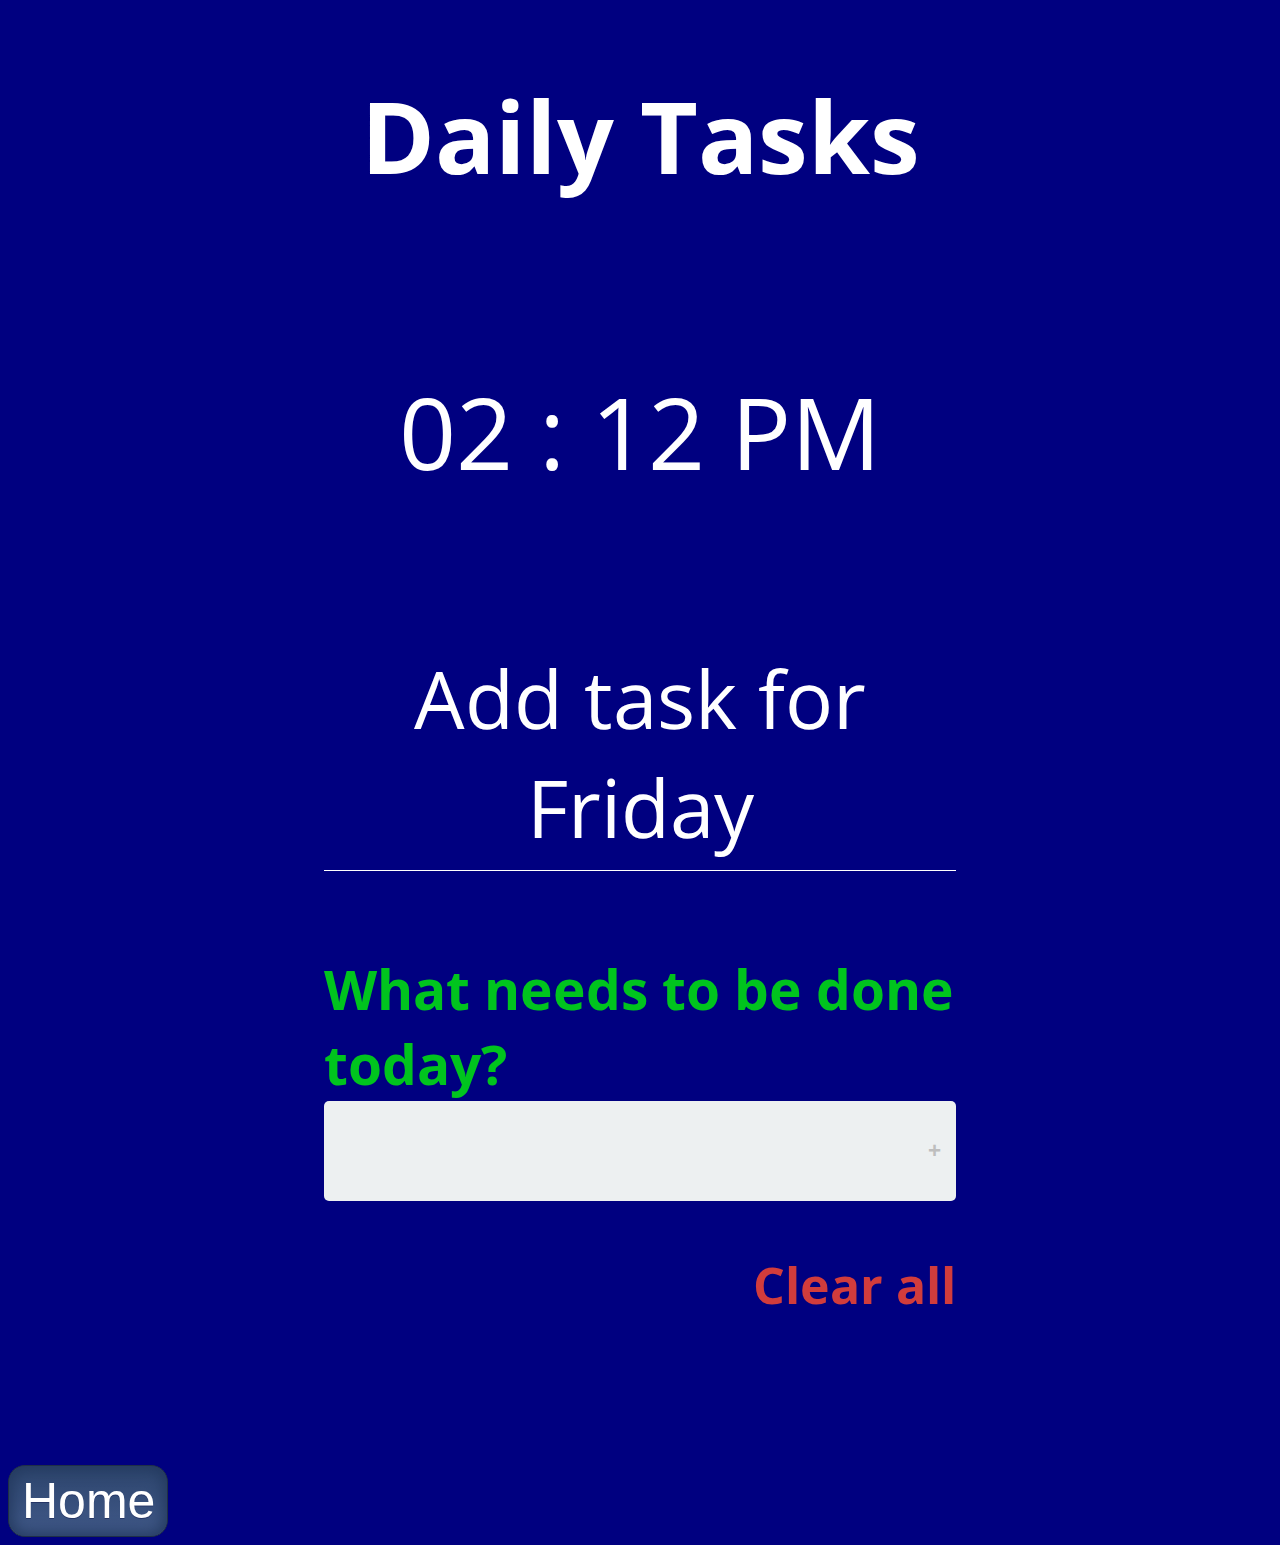
<file: dailytasks.html>
<!DOCTYPE html>
<html lang="en" >
<head>
  <meta charset="UTF-8">
  <title>Daily Tasks</title>

  <link rel='stylesheet' href='https://cdnjs.cloudflare.com/ajax/libs/font-awesome/4.7.0/css/font-awesome.css'>

      <link rel="stylesheet" href="css/dailytasks.css">
</head>
<body>
<div class ="mainhead">
<h1 class= "mainheading1"> Daily Tasks </h1>
</div>
  <html lang="en">
<head>
    <meta charset="utf-8">
</head>
<body>
  <div class="wrapper">
    <header>
      <div class="clockDiv">
        <h1 class="clock"></h1>
        <p class="date"></p>
      </div>
    </header>
    <div class="main-form">
			<label class=" labeltop ">What needs to be done today? </label>
      <form class="form-input">
				<input type="text" name="input">
        <button type="submit">+</button>
      </form>
      <p class="clear-button">Clear all</p>
    </div>
    <div class="main">
      <ul class="list">
      </ul>
    </div>
  </div>
  <script src="js/dailyalerts.js"></script>
</body>
</html>

<a href="index.html" class="myButton" >Home</a>
</body>
</html>
</file>
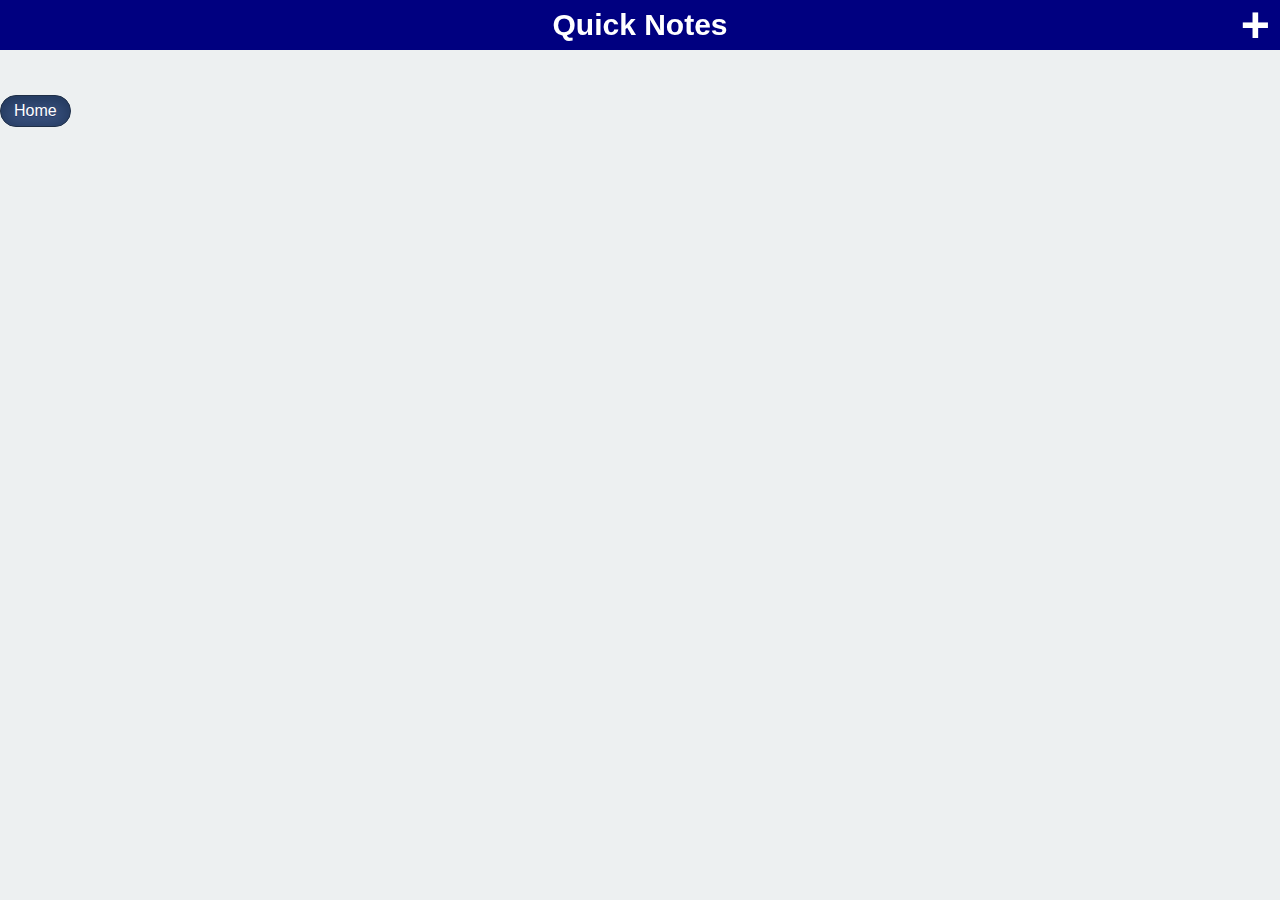
<file: Quicknotes.html>
<!doctype html>
<html lang="en" >
<html>
<head>
  <meta charset="utf-8">
  <meta name="viewport" content="width=device-width, initial-scale=1">
  <link rel="stylesheet" href="css/mainpagestyle.css">
  <link rel="stylesheet" href="css/Quicknote.css">

  <title>To do List app/Quick Notes</title>
</head>

<body>

<!--
This creates the top bar with the #add-note-btn
which can be clicked to generate the add new note screen
-->
<div class="top-bar">
  <h1>Quick Notes</h1>
  <div id="add-note-btn">+</div>
</div>

<!-- Path to go back to home page -->

<a href="index.html" class="myButton" >Home</a>
</div>
		                 <!-- JavaScript -->
<script src="js/Quicknote.js"></script>
</body>
</html>
</file>
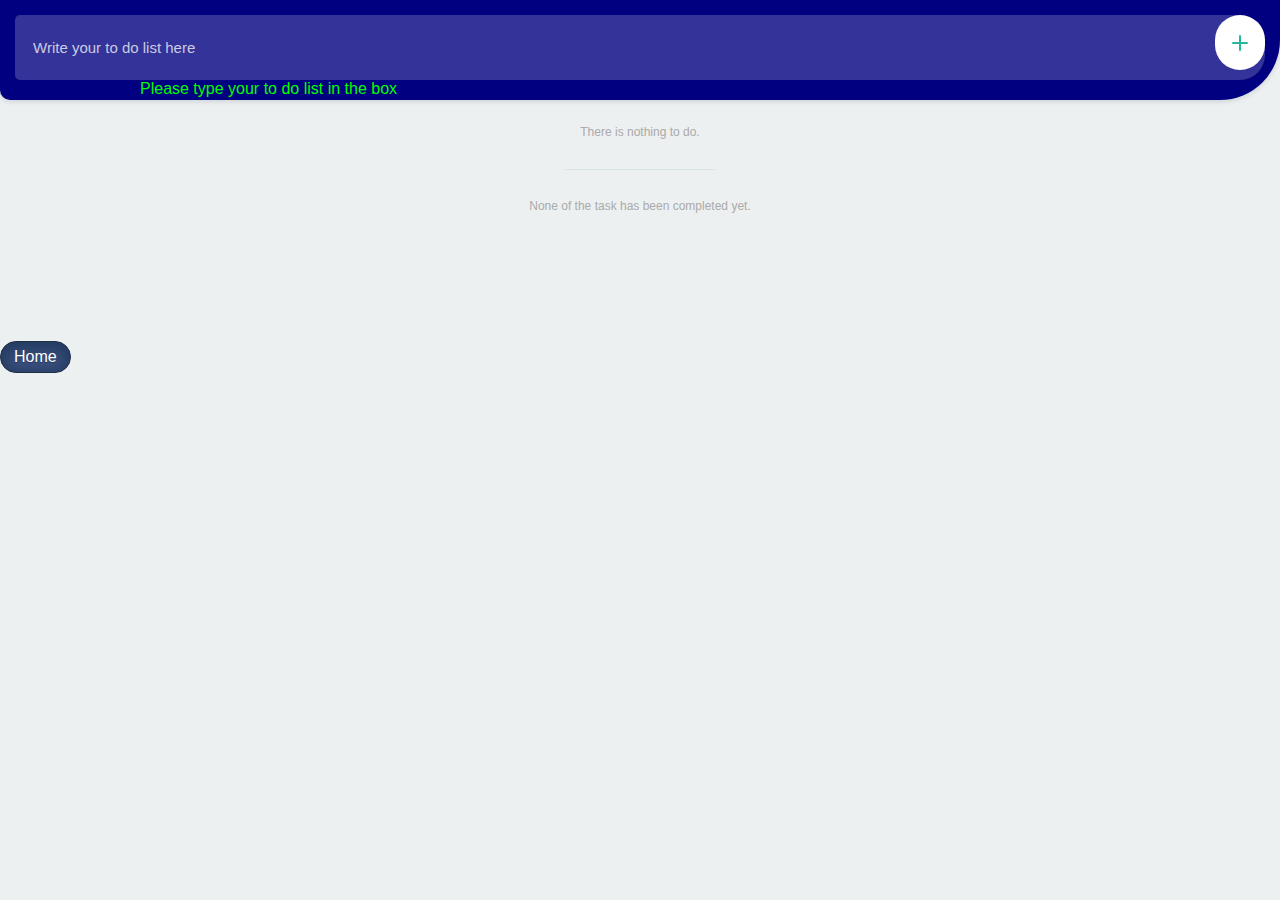
<file: Todolist.html>
<!DOCTYPE html>
<html>
<head>
                         <!-- tags -->
<meta charset="utf-8">

<meta name="viewport" content="width=device-width, initial-scale=1, user-scalable=no">


<title>To do List app</title>

	                     <!-- Stylesheets -->

<link rel="stylesheet" type="text/css" href="css/todoliststyle.css">

</head>
                         <!-- To do -->
<body>

<header>
<input type="text" placeholder="Write your to do list here" id="item">
													<!--Label -->
<label for="text"> Please type your to do list in the box</label>

<button id="add">
                        <!-- svg of add button -->
<svg version="1.1" xmlns="http://www.w3.org/2000/svg" xmlns:xlink="http://www.w3.org/1999/xlink" x="0px" y="0px"viewBox="0 0 16 16" style="enable-background:new 0 0 16 16;" xml:space="preserve"><g><path class="fill" d="M16,8c0,0.5-0.5,1-1,1H9v6c0,0.5-0.5,1-1,1s-1-0.5-1-1V9H1C0.5,9,0,8.5,0,8s0.5-1,1-1h6V1c0-0.5,0.5-1,1-1s1,0.5,1,1v6h6C15.5,7,16,7.5,16,8z"/></g></svg>
</button>
</header>

<div class="container">
	                     <!-- Class and id of uncompleted task-->

<ul class="todo" id="todo"></ul>

			             <!-- Class and id of Completed tasks -->

<ul class="todo" id="completed"></ul>

                         <!-- Path to go back to home page -->

<a href="index.html" class="myButton" >Home</a>
</div>
		                 <!-- JavaScript -->

<script src="js/todolist.js"></script>
</body>
</html>
</file>
<file: css/dailytasks.css>
@import url('https://fonts.googleapis.com/css?family=Open+Sans');

* {
  box-sizing: border-box;
}

body {
  font-family: 'Open Sans', sans-serif;
  background-color: #000080;
  background-size: cover;
}

.wrapper {
  margin: auto;
  width: 80px;
  height:100%;
}

header {
  text-align: center;
  margin-bottom: 30px;
}

.clock {
  font-weight: normal;
  font-size: 60px;
  color: White;
  margin-bottom: 0;
  height:200px;
  font-size: 100px;
}

.date {
  color: White;
  font-size: 80px;
  padding-bottom: 9px;
  border-bottom: 1px solid;
}

.main-form {
  margin: auto;
  margin-top: 20px;
  color: rgb(209, 60, 60);
  font-weight: bold;
  overflow: hidden;
}

form {
  display: flex;
}

form input[type="text"] {
  padding: 12px;
  width: 100%;
  height:100px;
  font-size: 50px;
  outline: none;
  border: none;
  border-radius: 5px 0 0 5px;
  flex: 90%;
  background: #edf0f1;
}

form button {
  border-radius: 0 5px 5px 0;
  border: none;
  background: #edf0f1;
  color: #BEBEBE;
  font-size: 1.4em;
  font-weight: bold;
  padding-right: 15px;
  padding-left: 15px;
}

.clear-button {
  float: right;
  margin-bottom: 0;
  font-weight: bold;
  font-size:50px;
}
.mainhead {
	text-align:center;
	font-size:50px;
	color: White;
}
.clear-button:hover {
  cursor: pointer;
}

ul {
  margin: auto;
  margin-top: 20px;
  padding: 0;
  display: flex;
  flex-direction: column;
  font-size:50px;
}

ul li {
  list-style: none;
  background: #EFF6E0;
  font-size: 1.1em;
  padding-top: 10px;
  padding-bottom: 10px;
  border-left: 8px solid #AEC3B0;
  word-break: break-all;
  display: flex;
  align-items: center;
  margin-bottom: 10px;
  border-radius: 5px;
}

li span {
  padding-left: 10px;
  padding-right: 10px;
  flex: 1;
}

li input[type="checkbox"] {
  margin-left: 10px;
  margin-right: 0;
  -ms-transform: scale(3); /* IE */
  -moz-transform: scale(3); /* FF */
  -webkit-transform: scale(3); /* Safari and Chrome */
  -o-transform: scale(3); /* Opera */
  padding: 10px;
}
.remove {
  border: none;
  background: #EFF6E0;
  font-size: 1.2em;
  font-weight: bold;
  color: #BEBEBE;
  margin-right: 10px;
}

form button:hover,
.remove:hover {
  cursor: pointer;
  color: #808080;
}

.checked {
  border-left: 12px solid #124559;
  opacity: .8;
}

.checked span {
  text-decoration: line-through;
  color: #124559;
}

/* Media Queries */
@media (min-width: 750px) {
  .wrapper {
    width: 90%;
  }
}

@media (min-width: 1024px) {
  .wrapper {
    width: 85%;
  }
}

@media (min-width: 1240px) {
  .wrapper {
    width: 50%;
    margin-top: 160px;
  }

  #main-form {
    margin-top: 80px;
  }
}

@media (min-width: 1500px) {
  .wrapper {
    width: 25%;
  }
}
.myButton {
	box-shadow:inset 0px 0px 15px 3px #23395e;
	background:-webkit-gradient(linear, left top, left bottom, color-stop(0.05, #2e466e), color-stop(1, #415989));
	background:-moz-linear-gradient(top, #2e466e 5%, #415989 100%);
	background:-webkit-linear-gradient(top, #2e466e 5%, #415989 100%);
	background:-o-linear-gradient(top, #2e466e 5%, #415989 100%);
	background:-ms-linear-gradient(top, #2e466e 5%, #415989 100%);
	background:linear-gradient(to bottom, #2e466e 5%, #415989 100%);
	filter:progid:DXImageTransform.Microsoft.gradient(startColorstr='#2e466e', endColorstr='#415989',GradientType=0);
	background-color:#2e466e;
	border-radius:17px;
	border:1px solid #1f2f47;
	display:inline-block;
	cursor:pointer;
	color:#ffffff;
	font-family:Arial;
	font-size:50px;
	padding:6px 13px;
	text-decoration:none;
	text-shadow:0px 1px 0px #263666;
	position: relative;
    margin-right: 70%;
	margin-top: 10%;
	width: 160px;
}
.labeltop {
	Font-size: 55px;
  color:#00c41e;
}
.myButton:hover {
	background:-webkit-gradient(linear, left top, left bottom, color-stop(0.05, #415989), color-stop(1, #2e466e));
	background:-moz-linear-gradient(top, #415989 5%, #2e466e 100%);
	background:-webkit-linear-gradient(top, #415989 5%, #2e466e 100%);
	background:-o-linear-gradient(top, #415989 5%, #2e466e 100%);
	background:-ms-linear-gradient(top, #415989 5%, #2e466e 100%);
	background:linear-gradient(to bottom, #415989 5%, #2e466e 100%);
	filter:progid:DXImageTransform.Microsoft.gradient(startColorstr='#415989', endColorstr='#2e466e',GradientType=0);
	background-color:#415989;
}
.myButton:active {
	position:relative;
	top:1px;
}
</file>
<file: css/mainpagestyle.css>
body {
  background: #edf0f1;
  padding: 80px 0 0 0;
  width: 350px
}
.menu {
  width:90%;
  padding: 20% 0;
  margin: auto;
  text-align: center;
}
.topimg {
width: 250px;
height: 200px;
padding: 0 20px 10px 10px;
}

.ToDolist, .Everyday, .Quicknotes, .Tasktimer{
  display: inline-block;
  border-radius: 10px;
  margin-top: 10px;
  width: 60%;
  padding: 10%;
  border: black 5px;
  background-color:#000080;
  height:2px;
}
.textmenu{
  color:white;
}
.myButton {
	box-shadow:inset 0px 0px 15px 3px #23395e;
	background:-webkit-gradient(linear, left top, left bottom, color-stop(0.05, #2e466e), color-stop(1, #415989));
	background:-moz-linear-gradient(top, #2e466e 5%, #415989 100%);
	background:-webkit-linear-gradient(top, #2e466e 5%, #415989 100%);
	background:-o-linear-gradient(top, #2e466e 5%, #415989 100%);
	background:-ms-linear-gradient(top, #2e466e 5%, #415989 100%);
	background:linear-gradient(to bottom, #2e466e 5%, #415989 100%);
	filter:progid:DXImageTransform.Microsoft.gradient(startColorstr='#2e466e', endColorstr='#415989',GradientType=0);
	background-color:#2e466e;
	border-radius:17px;
	border:1px solid #1f2f47;
	display:inline-block;
	cursor:pointer;
	color:#ffffff;
	font-family:Arial;
	font-size:16px;
	padding:6px 13px;
	text-decoration:none;
	text-shadow:0px 1px 0px #263666;
	position: relative;
    margin-right: 70%;
	margin-top: 10%;
}
.myButton:hover {
	background:-webkit-gradient(linear, left top, left bottom, color-stop(0.05, #415989), color-stop(1, #2e466e));
	background:-moz-linear-gradient(top, #415989 5%, #2e466e 100%);
	background:-webkit-linear-gradient(top, #415989 5%, #2e466e 100%);
	background:-o-linear-gradient(top, #415989 5%, #2e466e 100%);
	background:-ms-linear-gradient(top, #415989 5%, #2e466e 100%);
	background:linear-gradient(to bottom, #415989 5%, #2e466e 100%);
	filter:progid:DXImageTransform.Microsoft.gradient(startColorstr='#415989', endColorstr='#2e466e',GradientType=0);
	background-color:#415989;
}
.myButton:active {
	position:relative;
	top:1px;
}
</file>
<file: css/Quicknote.css>
/*	Prevent the display from being wider than the browser width, no horizontal scroll 	*/

*,
*::before,
*::after {
  margin: 0px;
  padding: 0px;
  box-sizing: border-box;
  font-family: 'Roboto', sans-serif;
}

html {
  width: 100vw;
  overflow-x: hidden;
}

body {
  padding-top: 60px;
}

@-webkit-keyframes fadeIn {
  0% {opacity: 0;}
  100% {opacity: 1;}
}

@keyframes fadeIn {
  0% {opacity: 0;}
  100% {opacity: 1;}
}

.fade-in {
  -webkit-animation: fadeIn .5s forwards;
          animation: fadeIn .5s forwards;
}

.top-bar {
  position: fixed;
  top: 0px;
  width: 100vw;
  color: #fff;
  background: #000080;
  height: 50px;
  z-index: 100;
}

.top-bar h1 {
  text-align: center;
  line-height: 50px;
  font-size: 30px;
}

#add-note-btn {
  position: absolute;
  right: 10px;
  top: 0px;
  font-size: 50px;
  line-height: 50px;
  font-weight: bold;
  cursor: pointer;
  transition: .5s;
}
 /* Code to rotate/twist + into X when clicked  */

@-webkit-keyframes twist {
  0% {
    -webkit-transform: rotate(0deg);
            transform: rotate(0deg);
  }
  100% {
    -webkit-transform: rotate(-135deg);
            transform: rotate(-135deg);
  }
}

@keyframes twist {
  0% {
    -webkit-transform: rotate(0deg);
            transform: rotate(0deg);
  }
  100% {
    -webkit-transform: rotate(-135deg);
            transform: rotate(-135deg);
  }
}
.twist {
  -webkit-transform: rotate(-135deg);
          transform: rotate(-135deg);
  -webkit-animation: twist .5s;
          animation: twist .5s;
}
@-webkit-keyframes fade-in-down {
  0% {
    opacity: 0;
    top: -110vh;
  }
  100% {
    opacity: 1;
    top: 50px;
  }
}

@keyframes fade-in-down {
  0% {
    opacity: 0;
    top: -110vh;
  }
  100% {
    opacity: 1;
    top: 50px;
  }
}

.note-screen-in {
  -webkit-animation: fade-in-down .5s forwards;
          animation: fade-in-down .5s forwards;
}

@-webkit-keyframes fade-up-out {
  0% {opacity:1;
  top: 50px;}
  100% {opacity:0;
  top: -110vh;}
}

@keyframes fade-up-out {
  0% {opacity:1;
  top: 50px;}
  100% {opacity:0;
  top: -110vh;}
}

.note-screen-out {
  -webkit-animation: fade-up-out .5s forwards;
          animation: fade-up-out .5s forwards;
}
#add-note-screen {
  background: white;
  position: fixed;
  padding-top: 10px;
  top: -110vh;
  height: 100vh;
  width: 100%;
  text-align: right;
}

#add-note-screen h1 {
  text-align: center;
}

#add-note-screen textarea {
  width: 90%;
  display: block;
  margin: auto;
  height: 25vh;
  text-align: left;
  padding: 10px;
  box-sizing: border-box;
  background: #000080;
  color: white;
  font-family: monospace;
  font-size: 15px;
}

#add-note-screen button {
  margin: 10px 10% 0 0;
  cursor: pointer;
  font-size: 11px;
  padding: 10px;
  position: relative;
  top: 0px;
  left: 0px;
  border: 3px solid black;
  border-radius: 5px;
  transition: .5s;
  box-shadow: 5px 5px 0px 0px rgba(0, 0, 0, 0.7);
}

#add-note-screen button:hover {
  box-shadow: 8px 8px 3px 0px rgba(0, 0, 0, 0.5);
  top: -3px;
  left: -3px;
}

#add-note-screen button:active {
  box-shadow: 2px 2px 0px 0px rgba(0, 0, 0, 0.9);
  top: 3px;
  left: 3px;
}
.note {
  display: inline-block;
  width: 31%;
  margin: 1%;
  border: 2px solid black;
  background: #000080;
  color: White;
  min-height: 150px;
  padding: 5px;
  font-size: 17px;
  padding-right: 50px;
  position: relative;
  white-space: pre-wrap;
  word-break: break-all;
  vertical-align: top;
  font-family: monospace;
}
@media screen and (max-width: 1000px) {
  .note {
    display: inline-block;
    width: 48%;
    margin: 1%;
  }
}

@media screen and (max-width: 620px) {
  .note {
    display: block;
    width: 95%;
    margin: 5px auto;
  }
}

.note .del-note {
  position: absolute;
  top: 3px;
  right: 3px;
  color: red;
  border: 2px solid red;
  border-radius: 5px;
  background: rgba(255, 255, 255, 0.9);
  padding: 0px 8px;
  cursor: pointer;
  font-weight: bold;
  text-transform: capitalize;
  font-size: 20px;
}
</file>
<file: css/todoliststyle.css>
html,body,div,span,applet,object,iframe,h1,h2,h3,h4,h5,h6,p,blockquote,pre,a,abbr,acronym,address,big,cite,code,del,dfn,em,img,ins,kbd,q,s,samp,small,strike,strong,sub,sup,tt,var,b,u,i,center,dl,dt,dd,ol,ul,li,fieldset,form,label,legend,table,caption,tbody,tfoot,thead,tr,th,td,article,aside,canvas,details,embed,figure,figcaption,footer,header,hgroup,menu,nav,output,ruby,section,summary,time,mark,audio,video{margin:0;padding:0;border:0;vertical-align:baseline}article,aside,details,figcaption,figure,footer,header,hgroup,menu,nav,section{display:block}body,html{width:100%;height:100%}body{-webkit-font-smoothing:antialiased;-moz-font-smoothing:antialiased;-moz-osx-font-smoothing:grayscale;-webkit-text-size-adjust:none;margin:0;padding:0;font-family:"Helvetica Neue",Helvetica,Arial,sans-serif}ol,ul{list-style:none}hr{border:0;height:1px;background:#ccc}blockquote,q{quotes:none}blockquote:before,blockquote:after,q:before,q:after{content:'';content:none}table{border-collapse:collapse;border-spacing:0}*{margin:0;padding:0;list-style:none;box-sizing:border-box}html,input,select,textarea,button,a{-webkit-tap-highlight-color:rgba(0,0,0,0)}

body {
  background: #edf0f1;
  padding: 80px 0 0 0;
}

.noFill {
  fill: none;
}

header {
  width: 100%;
  height: 100px;
  position: absolute;
  padding: 15px;
  top: 0;
  left: 0;
  z-index: 5;
  background: #000080;
  box-shadow: 0px 2px 4px rgba(44, 62, 80, 0.15);
  border-bottom-right-radius: 60px;
  border-bottom-left-radius: 10px;
}

header input {
  width: 100%;
  height: 65px;
  float: left;
  color: #fff;
  font-size: 15px;
  font-weight: 400;
  text-indent: 18px;
  padding: 0 60px 0 0;
  background: rgba(255, 255, 255, 0.2);
  border-radius: 5px 25px 25px 5px;
  border: 0px;
  box-shadow: none;
  outline: none;

}

header input::-webkit-input-placeholder {
  color: rgba(255, 255, 255, 0.75);
}

header input:-moz-input-placeholder {
  color: rgba(255, 255, 255, 0.75);
}

header input::-moz-input-placeholder {
  color: rgba(255, 255, 255, 0.75);
}

header input:-ms-input-placeholder {
  color: rgba(255, 255, 255, 0.75);
}
label {
  padding-left:10%;
  color: #00FF00;
  text-align: center;
}
header button {
  width: 50px;
  height: 55px;
  position:absolute;
  top:15px;
  right:15px;
  z-index:2;
  border-radius: 25px;
  background: #fff;
  border: 0px;
  box-shadow: none;
  outline: none;
  cursor: pointer;

  -webkit-appearance: none;
  -moz-appearance: none;
}

header button svg {
  width: 16px;
  height: 16px;
  position: absolute;
  top: 50%;
  left: 50%;
  margin: -8px 0 0 -8px;
}
header button svg .fill {
  fill: #25b99a;
}

.container {
  width: 100%;
  float: left;
  padding: 30px 0px;
}

ul.todo {
  width: 100%;
  float: left;
}

ul.todo li {
  width: 100%;
  min-height: 50px;
  float: left;
  font-size: 14px;
  font-weight: 500;
  color: #444;
  line-height: 22px;
  background: #fff;
  border-radius: 5px;
  position: relative;
  box-shadow: 0px 1px 2px rgba(44, 62, 80, 0.10);
  margin: 0 0 10px 0;
  padding: 14px 100px 14px 14px;
  word-break: break-word;
}

ul.todo li:last-of-type {
  margin: 0;
}

ul.todo li .buttons {
  width: 100px;
  height: 50px;
  position: absolute;
  top: 0;
  right: 0;
}

ul.todo li .buttons button {
  width: 50px;
  height: 50px;
  float: left;
  background: none;
  position: relative;
  border: 0px;
  box-shadow: none;
  outline: none;
  cursor: pointer;
  -webkit-appearance: none;
  -moz-appearance: none;
}

ul.todo li .buttons button:last-of-type:before {
  content: '';
  width: 1px;
  height: 30px;
  background: #edf0f1;
  position: absolute;
  top: 10px;
  left: 0;
}

ul.todo li .buttons button svg {
  width: 22px;
  height: 22px;
  position: absolute;
  top: 50%;
  left: 50%;
  margin: -11px 0 0 -11px;
}
ul.todo li .buttons button.complete svg {
  border-radius: 11px;
  border: 1.5px solid #25b99a;

  transition: background 0.2s ease;
}

ul.todo#completed li .buttons button.complete svg {
  background: #25b99a;
  border: 0px;
}

ul.todo:not(#completed) li .buttons button.complete:hover svg {
  background: rgba(37, 185, 154, 0.75);
}

ul.todo:not(#completed) li .buttons button.complete:hover svg .fill {
  fill: #fff;
}

ul.todo#completed li .buttons button.complete svg .fill {
  fill: #fff;
}

ul.todo li .buttons button svg .fill {
  transition: fill 0.2s ease;
}

ul.todo li .buttons button.remove svg .fill {
  fill: #c0cecb;
}

ul.todo li .buttons button.remove:hover svg .fill {
  fill: #e85656;
}

ul.todo li .buttons button.complete svg .fill {
  fill: #25b99a;
}

ul.todo#completed {
  position: relative;
  padding: 60px 0 0 0;
}

ul.todo#completed:before {
  content: '';
  width: 150px;
  height: 1px;
  background: #d8e5e0;

  position: absolute;
  top: 30px;
  left: 50%;

  margin: 0 0 0 -75px;
}

ul.todo#todo:empty:after {
  content: 'There is nothing to do.';
  margin: 15px 0 0 0;
}

ul.todo#completed:empty:after {
  content: 'None of the task has been completed yet.';
}

ul.todo#todo:after,
ul.todo#completed:after {
  width: 100%;
  display: block;
  text-align: center;
  font-size: 12px;
  color: #aaa;
}
.myButton {
	box-shadow:inset 0px 0px 15px 3px #23395e;
	background:-webkit-gradient(linear, left top, left bottom, color-stop(0.05, #2e466e), color-stop(1, #415989));
	background:-moz-linear-gradient(top, #2e466e 5%, #415989 100%);
	background:-webkit-linear-gradient(top, #2e466e 5%, #415989 100%);
	background:-o-linear-gradient(top, #2e466e 5%, #415989 100%);
	background:-ms-linear-gradient(top, #2e466e 5%, #415989 100%);
	background:linear-gradient(to bottom, #2e466e 5%, #415989 100%);
	filter:progid:DXImageTransform.Microsoft.gradient(startColorstr='#2e466e', endColorstr='#415989',GradientType=0);
	background-color:#2e466e;
	border-radius:17px;
	border:1px solid #1f2f47;
	display:inline-block;
	cursor:pointer;
	color:#ffffff;
	font-family:Arial;
	font-size:16px;
	padding:6px 13px;
	text-decoration:none;
	text-shadow:0px 1px 0px #263666;
	position: relative;
    margin-right: 90%;
	margin-top: 10%;
}
.myButton:hover {
	background:-webkit-gradient(linear, left top, left bottom, color-stop(0.05, #415989), color-stop(1, #2e466e));
	background:-moz-linear-gradient(top, #415989 5%, #2e466e 100%);
	background:-webkit-linear-gradient(top, #415989 5%, #2e466e 100%);
	background:-o-linear-gradient(top, #415989 5%, #2e466e 100%);
	background:-ms-linear-gradient(top, #415989 5%, #2e466e 100%);
	background:linear-gradient(to bottom, #415989 5%, #2e466e 100%);
	filter:progid:DXImageTransform.Microsoft.gradient(startColorstr='#415989', endColorstr='#2e466e',GradientType=0);
	background-color:#415989;
}
.myButton:active {
	position:relative;
	top:1px;
}
</file>
